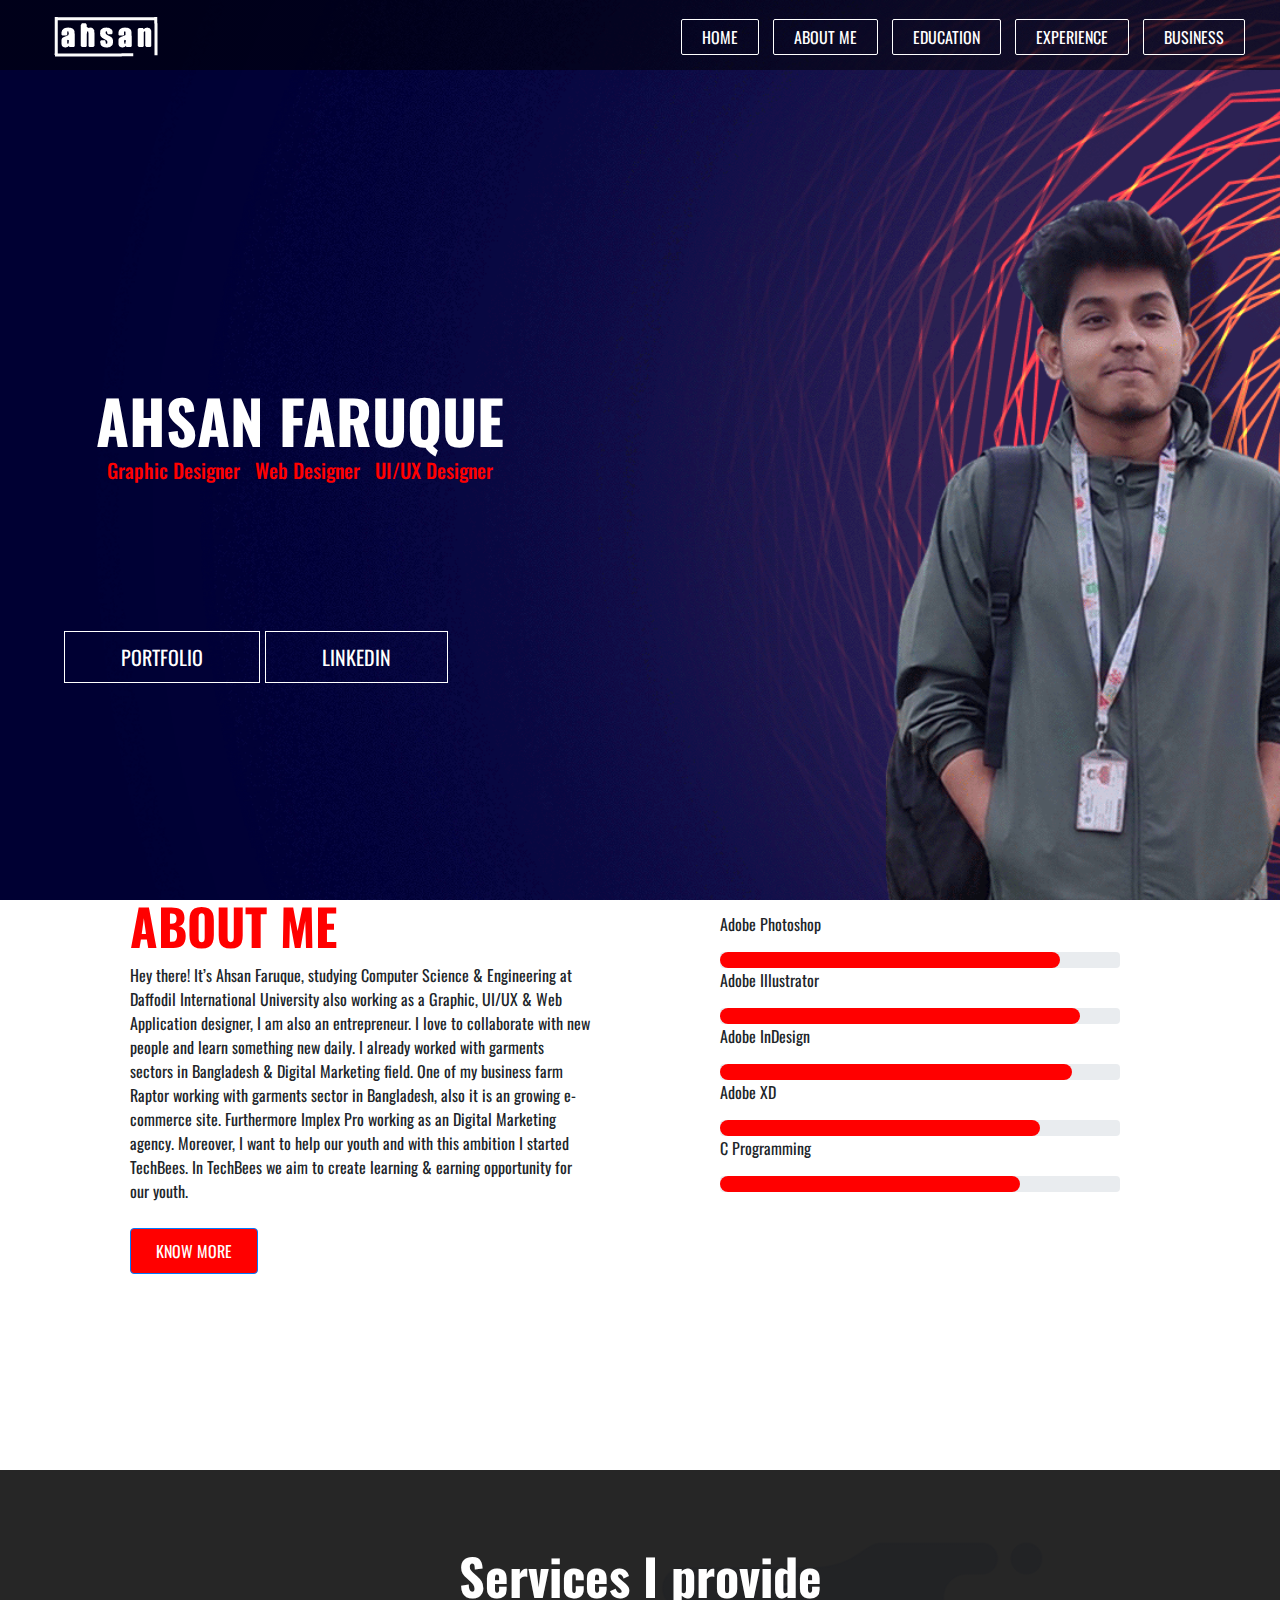
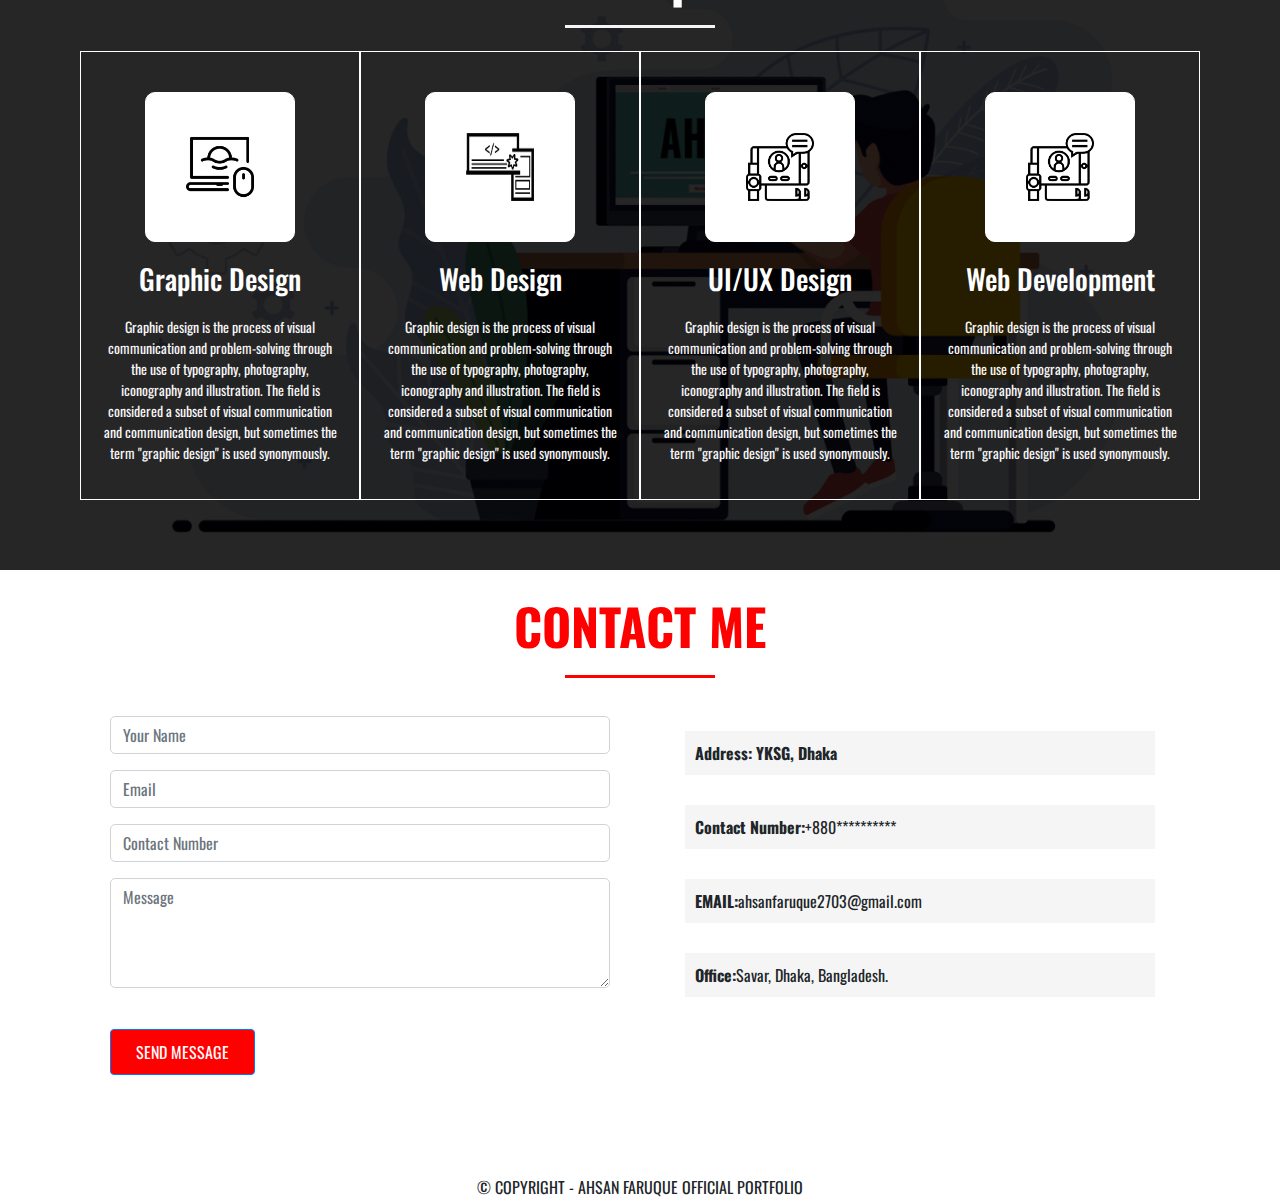
<file: ahsan/index.html>
<!DOCTYPE html>
<html lang="en">
<head>
         <meta charset="UTF-8">
         <meta name="viewport" content="width=device-width, initial-scale=1.0">
         <meta http-equiv="X-UA-Compatible" content="ie=edge">
         <title>Raptor Shopping</title>
         <link href="https://fonts.googleapis.com/css?family=Oswald&display=swap" rel="stylesheet">
         <link href="https://fonts.googleapis.com/css?family=Ubuntu&display=swap" rel="stylesheet">
         <link href="https://fonts.googleapis.com/css?family=Montserrat|Ubuntu&display=swap" rel="stylesheet">
         <link rel="stylesheet" href="https://stackpath.bootstrapcdn.com/bootstrap/4.4.1/css/bootstrap.min.css" integrity="sha384-Vkoo8x4CGsO3+Hhxv8T/Q5PaXtkKtu6ug5TOeNV6gBiFeWPGFN9MuhOf23Q9Ifjh" crossorigin="anonymous">
         <link   rel="stylesheet" href="style.css">
         
            </head>
<body>

<section id="index" class="homepage">
<header>
<div class="main">
    <div class="logo">
        <img src="logo.png">
    </div>
    <ul>
        <li><a href="#"> HOME </a></li>
        <li><a href="#"> ABOUT ME </a></li>
        <li><a href="#"> EDUCATION </a></li>
        <li><a href="#"> EXPERIENCE </a></li>
        <li><a href="#"> BUSINESS </a></li>
    </ul>
</div>
</header>


<div class="tittle">
<h1> AHSAN FARUQUE </h1>
<h2> Graphic Designer &nbsp; Web Designer &nbsp; UI/UX Designer</h2>

</div>
<div class="button">
    <a href="#" class="ol"> PORTFOLIO</a>
    <a href="#" class="ol"> LINKEDIN</a>
</div>
 


<!-----about me--------->

<section id="about">

<div class="container">
    <div class="row">
    <div class="skills col-md-6">
        <h1>ABOUT ME</h1>
        <div class="content">Hey there! It’s Ahsan Faruque, studying Computer Science & Engineering at Daffodil International University also working as a Graphic, UI/UX & Web Application designer, I am also an entrepreneur. I love to collaborate with new people and learn something new daily. I already worked with garments sectors in Bangladesh & Digital Marketing field. One of my business farm Raptor working with garments sector in Bangladesh, also it is an growing e-commerce site. Furthermore Implex Pro working as an Digital Marketing agency. Moreover, I want to help our youth and with this ambition I started TechBees. In TechBees we aim to create learning & earning opportunity for our youth.</div>
        
    
        <button type="button" class="btn btn-primary">KNOW MORE  </button>  
    </div>
    <div class=" skills col-md-6">
        <div class="bar">
        <p>Adobe Photoshop</p>
        <div class="progress"><div class="progress-bar" style="width: 85%">85%</div>
    </div>

    <p>Adobe Illustrator</p>
        <div class="progress"><div class="progress-bar" style="width: 90%">90%</div>
    </div>

    <p>Adobe InDesign</p>
        <div class="progress"><div class="progress-bar" style="width: 88%">88%</div>
    </div>

    <p>Adobe XD</p>
        <div class="progress"><div class="progress-bar" style="width: 80%">80%</div>
    </div>

    <p>C Programming</p>
        <div class="progress"><div class="progress-bar" style="width: 75%">75%</div>
    </div>
    </div>
    </div>
</div>
    </div>
    </section>


    <section id="services">
<div class ="container">
    <h1> Services I provide</h4>
    <div class="row services">
        <div class="col-md-3 text-center">
            <img class="icon" src="graphic.png">
            <h3>Graphic Design</h3>
            <p>Graphic design is the process of visual communication and problem-solving through the use of typography, photography, iconography and illustration. The field is considered a subset of visual communication and communication design, but sometimes the term "graphic design" is used synonymously.</p>
        </div>


        <div class="col-md-3 text-center">
            <img class="icon" src="web design.png">
            <h3>Web Design</h3>
            <p>Graphic design is the process of visual communication and problem-solving through the use of typography, photography, iconography and illustration. The field is considered a subset of visual communication and communication design, but sometimes the term "graphic design" is used synonymously.</p>
        </div>



        <div class="col-md-3 text-center">
            <img class="icon" src="ui.png">
            <h3>UI/UX  Design</h3>
            <p>Graphic design is the process of visual communication and problem-solving through the use of typography, photography, iconography and illustration. The field is considered a subset of visual communication and communication design, but sometimes the term "graphic design" is used synonymously.</p>
        </div>

        <div class="col-md-3 text-center">
            <img class="icon" src="ui.png">
            <h3>Web Development</h3>
            <p>Graphic design is the process of visual communication and problem-solving through the use of typography, photography, iconography and illustration. The field is considered a subset of visual communication and communication design, but sometimes the term "graphic design" is used synonymously.</p>
        </div>


    </div>
</div>

</section>


<!---------CONTACT-------->

<section id="contact">
    <div class="container">
        <h1 class="tag"> CONTACT ME</h1>
        <div class="row">
            <div class="col-md-6">
                <form class="contact-form">
                    <div class="form-group">
                    <input type="text" class="form-control" placeholder="Your Name">
                </div>

                <div class="form-group">
                    <input type="Email" class="form-control" placeholder="Email">
                </div>

                <div class="form-group">
                    <input type="number" class="form-control" placeholder="Contact Number">
                </div>
                <div class="form-group">
                    <textarea class="form-control" rows="4" placeholder="Message"></textarea>
                </div>
<button type="submit" class="btn btn-primary">SEND MESSAGE</button>
                

                </form>
            </div>
            <div class="col-md-6">
            <div class="follow"><b>Address: YKSG, Dhaka</b></div>
        

        
            <div class="follow"><b>Contact Number:</b>+880**********</b></div>
        

        
            <div class="follow"><b>EMAIL:</b>ahsanfaruque2703@gmail.com</b></div>

            <div class="follow"><b>Office:</b>Savar, Dhaka, Bangladesh.</b></div>
        </div>
    </div>
    </div>
</section>

<footer> <p> © COPYRIGHT - AHSAN FARUQUE OFFICIAL PORTFOLIO</p></footer>
















</body>
</html>
</file>
<file: ahsan/style.css>
*{
margin : 0;
padding : 0;
box-sizing: border-box;
font-family:  'Oswald', sans-serif;

}

body{
    text-decoration: none;
}
header{
    height: 70px;
    weight: 100%;
    text-decoration: none;
    background-image: linear-gradient(rgba(0,0,0,0.5),rgba(0,0,0,.5));
}

#index{
    position: absolute;
    width: 100%;
    height: 100%;
    padding: 0;
    margin: 0;
    background-image:  url(ahsan.png);
    
    background-size: cover;
    background-repeat: no-repeat;
}

ul{
    text-decoration: none;
    float: right;
    margin-top: 20px;
    position: right;
    margin-right: 30px;
    
    
}

ul li{
    
    display: inline-block;
    padding: 5px;
    list-style-type: square;
}

ul li a{
    text-decoration: none;
    margin-top: px;
    text-decoration: none;
    color: white;
    padding: 5px 20px;
    border: 1px solid white;
    border-radius: 2px;
    font-family:  'Oswald', sans-serif;
    cursor: pointer;
    transition: all 0.3s ease 0s;
}

ul li a:hover{
    background-color: white;
    color: black;
    transition: all 0.3s ease 0s;
}

ul li.active a{
   background-color: white;
   color: black;
}

.logo{
    float: left;
    width: 150px;
    height: auto;
    margin-top:10px;
    margin-left: 40px;
}

.tittle h1{
    position: absolute;
    color: white;
    font-family:'Oswald', sans-serif; 
    font-size: 60px;
    font-weight: bold;
    margin-top: 350px;
    margin-left: 300px;
    transform: translate(-50%,-50%);
    cursor: pointer;
    transition: all 0.3s ease 0s;
}

.tittle h1:hover{
   
   color: red;
   transition: all 0.3s ease 0s;
}

.tittle h2{
   position: absolute;
   color: red;
   font-family:'Oswald', sans-serif; 
   font-size: 20px;
   
   margin-top: 400px;
   margin-left: 300px;
   transform: translate(-50%,-50%);
   cursor: pointer;
   transition: all 0.3s ease 0s;
}

.button{
position: absolute;
top: 73%;
left: 20%;
font-size: 20px;
border-radius: 0;
transform: translate(-50%,-50%);

}

.ol{
    border: 1px solid white;
    padding: 10px 56px;
   color: white;
   text-decoration: none;
   cursor: pointer;
   transition: all 0.3s ease 0s;
}

.ol:hover{
  
   transition: all 0.3s ease 0s;
   color: white;
   background-color: red;
   transition: all 0.3s ease 0s;
   border: none;
}





#about{
    
    width: 100%;
    height: 100%;
    margin-top: 700px;
}

.homepage{
    padding: 25px;
}



.container{
    padding: 25px;
    
    
}

#about{
    padding-top: 50px  ;
    padding-bottom: 50px;
    margin-right: 50px;
    height: 700px;
}

.container h1
{
    color: red;
    font-size: 50px;
    font-weight: bold;
}



.btn {
    margin-top: 25px;
    padding: 10px 25px;
    color: white;
    background-color: red;
    cursor: pointer;
    radius: 0;
}

.btn:hover{
    color:white;
    background-color: black;
}

.skills{
    padding: 50px;
    float: right;
    
}

.bar{
    margin-top: 15px;
    padding: 15px;
    padding: 2px 30px;
    
}

.progress-bar{
    color: red;
    background-color: red;
    border-radius: 16px;

}
 
#services{
    
    background-image: linear-gradient(rgba(0,0,0,.85),rgba(0,0,0,.85)), url("services.png");
    background-size: cover;
    background-position: center;
    background-repeat: no-repeat;
   height:700px;
   width: 100%;
   padding-bottom: 30px;
   padding-top: 50px;
   padding-bottom: 50px;
   
    
}





#services h1{
    text-align: center;
    color: white;
    padding-bottom: 10px;
    

}

#services h1::after{
    
content: '';
background: whitesmoke; 
display: block;
height: 3px;
width: 150px;
margin: 20px auto 5px;
position: center;
}

.text-center{
    
    border: 1px solid white;
    padding: 20px;
    
    
}

.icon{
    margin: 20px auto;
    padding: 40px;
    height: 150px;
    width: 150px;
    border: 1px solid white;
    background-color:white;
    border-radius: 10px;
    
}

.services p{
    font-size: 14px;
    margin-top: 20px;
    color: whitesmoke;
}

.services .col-md-3{
    cursor: pointer;
}

.services h3{
    color: white;
}

.services .col-md-3:hover{
    background-color: red;
    color: white;
    cursor: pointer;
    transition: 0.7s ease;
}

.tag{
    text-align: center;
    color:red;
    padding-bottom: 10px;
}


.contact{
    background-color: white;
    padding-top: 50px;
    padding-bottom: 40px;
    color: red;

}

.tag::after{
    
    content: '';
    background: red; 
    display: block;
    height: 3px;
    width: 150px;
    margin: 20px auto 5px;
    position: center;
    }

.contact-form{
    padding: 15px;
}

.form-control{
    border-radius: 5px;
}

.follow{
    background-color: whitesmoke;
    padding: 10px;
    margin: 30px;

}

footer{
    padding-top: 60px;
    text-align: center;
    font-family: 'Courier New', Courier, monospace;
}
</file>
